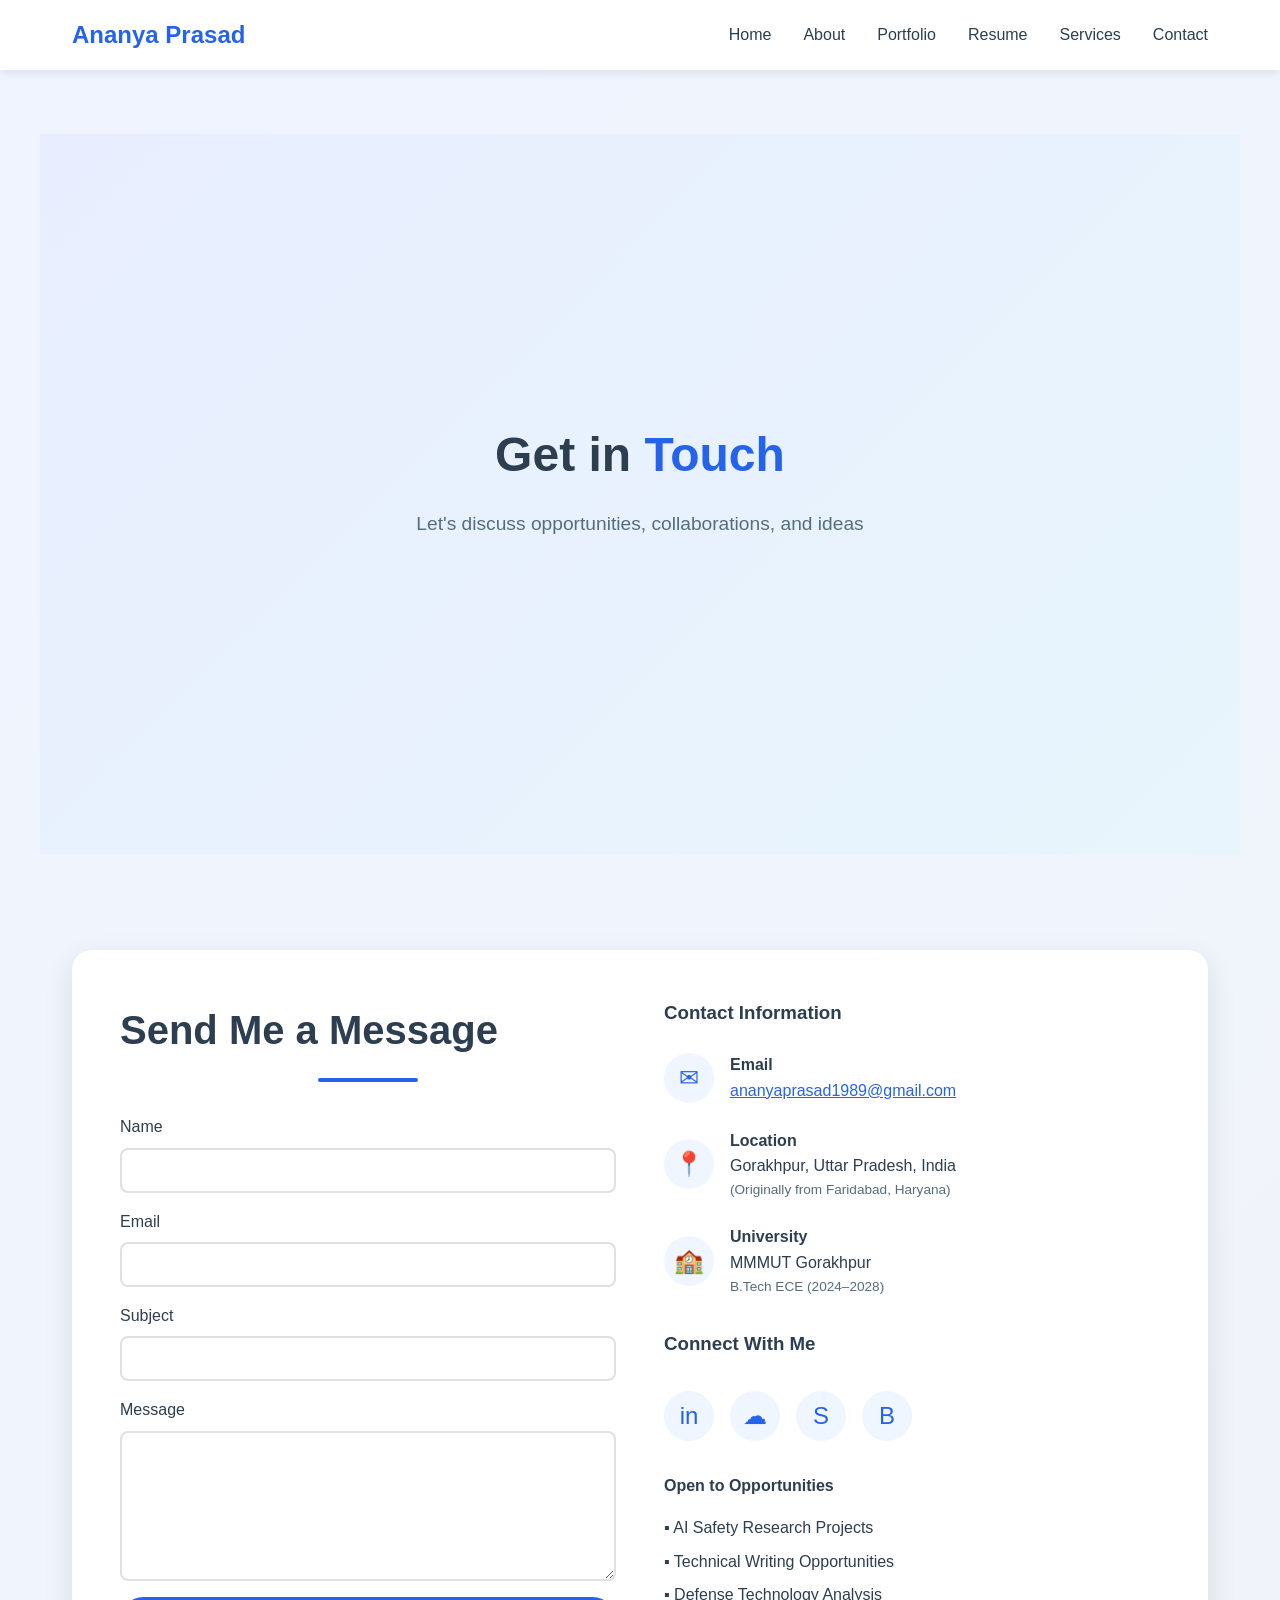
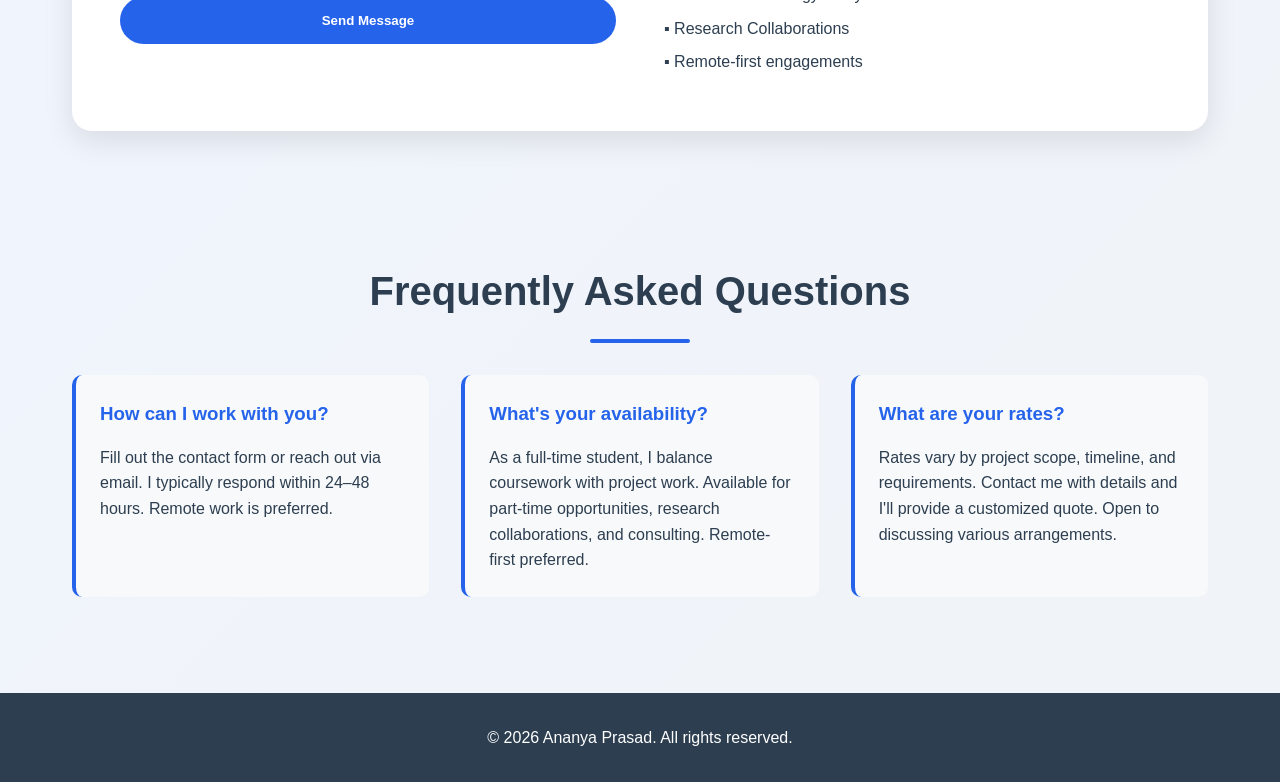
<file: contact.html>
<!DOCTYPE html>
<html lang="en">
<head>
    <meta charset="UTF-8">
    <meta name="viewport" content="width=device-width, initial-scale=1.0">
    <title>Contact | Ananya Prasad</title>
    <link rel="stylesheet" href="styles.css">
</head>
<body>
    <!-- Navigation -->
    <nav>
        <div class="nav-container">
            <div class="logo">Ananya Prasad</div>
            <ul class="nav-links">
                <li><a href="index.html">Home</a></li>
                <li><a href="about.html">About</a></li>
                <li><a href="portfolio.html">Portfolio</a></li>
                <li><a href="resume.html">Resume</a></li>
                <li><a href="services.html">Services</a></li>
                <li><a href="contact.html">Contact</a></li>
            </ul>
        </div>
    </nav>

    <section class="hero">
        <div class="hero-content">
            <h1>Get in <span class="highlight">Touch</span></h1>
            <p>Let's discuss opportunities, collaborations, and ideas</p>
        </div>
    </section>

    <section>
        <div class="contact-container">
            <div>
                <h2 style="text-align:left;">Send Me a Message</h2>
                <h2::after style="margin-left:0;"></h2::after>
                <form class="contact-form" action="https://formspree.io/f/ananyaprasad1989@gmail.com" method="POST">
                    <div class="form-group">
                        <label for="name">Name</label>
                        <input type="text" id="name" name="name" required>
                    </div>
                    <div class="form-group">
                        <label for="email">Email</label>
                        <input type="email" id="email" name="email" required>
                    </div>
                    <div class="form-group">
                        <label for="subject">Subject</label>
                        <input type="text" id="subject" name="subject" required>
                    </div>
                    <div class="form-group">
                        <label for="message">Message</label>
                        <textarea id="message" name="message" required></textarea>
                    </div>
                    <button type="submit" class="submit-button">Send Message</button>
                </form>
            </div>

            <div class="contact-info">
                <h3>Contact Information</h3>

                <div class="contact-item">
                    <div class="contact-icon">&#9993;</div>
                    <div>
                        <h4>Email</h4>
                        <p><a href="mailto:ananyaprasad1989@gmail.com" style="color:#2563eb;">ananyaprasad1989@gmail.com</a></p>
                    </div>
                </div>

                <div class="contact-item">
                    <div class="contact-icon">&#128205;</div>
                    <div>
                        <h4>Location</h4>
                        <p>Gorakhpur, Uttar Pradesh, India</p>
                        <p style="font-size:0.85rem;color:#546e7a;">(Originally from Faridabad, Haryana)</p>
                    </div>
                </div>

                <div class="contact-item">
                    <div class="contact-icon">&#127979;</div>
                    <div>
                        <h4>University</h4>
                        <p>MMMUT Gorakhpur</p>
                        <p style="font-size:0.85rem;color:#546e7a;">B.Tech ECE (2024&ndash;2028)</p>
                    </div>
                </div>

                <h3 style="margin-top:2rem;">Connect With Me</h3>
                <div class="social-links">
                    <a href="https://www.linkedin.com/in/ananyaprasad1989/" class="social-link" target="_blank" title="LinkedIn">in</a>
                    <a href="https://github.com/ananya-perchance" class="social-link" target="_blank" title="GitHub">&#9729;</a>
                    <a href="https://themachinesofwar.substack.com/" class="social-link" target="_blank" title="Substack">S</a>
                    <a href="https://ananyaprasad1989.blogspot.com/" class="social-link" target="_blank" title="Blog">B</a>
                </div>

                <div style="margin-top:2rem;">
                    <h4 style="color:#2c3e50;margin-bottom:1rem;">Open to Opportunities</h4>
                    <ul style="list-style:none;">
                        <li style="margin-bottom:0.5rem;">&#9642; AI Safety Research Projects</li>
                        <li style="margin-bottom:0.5rem;">&#9642; Technical Writing Opportunities</li>
                        <li style="margin-bottom:0.5rem;">&#9642; Defense Technology Analysis</li>
                        <li style="margin-bottom:0.5rem;">&#9642; Research Collaborations</li>
                        <li style="margin-bottom:0.5rem;">&#9642; Remote-first engagements</li>
                    </ul>
                </div>
            </div>
        </div>
    </section>

    <!-- FAQ -->
    <section>
        <h2>Frequently Asked Questions</h2>
        <div class="resume-preview">
            <div class="resume-section">
                <h3>How can I work with you?</h3>
                <p>Fill out the contact form or reach out via email. I typically respond within 24&ndash;48 hours. Remote work is preferred.</p>
            </div>
            <div class="resume-section">
                <h3>What's your availability?</h3>
                <p>As a full-time student, I balance coursework with project work. Available for part-time opportunities, research collaborations, and consulting. Remote-first preferred.</p>
            </div>
            <div class="resume-section">
                <h3>What are your rates?</h3>
                <p>Rates vary by project scope, timeline, and requirements. Contact me with details and I'll provide a customized quote. Open to discussing various arrangements.</p>
            </div>
        </div>
    </section>

    <footer>
        <p>&copy; 2026 Ananya Prasad. All rights reserved.</p>
    </footer>
</body>
</html>
</file>
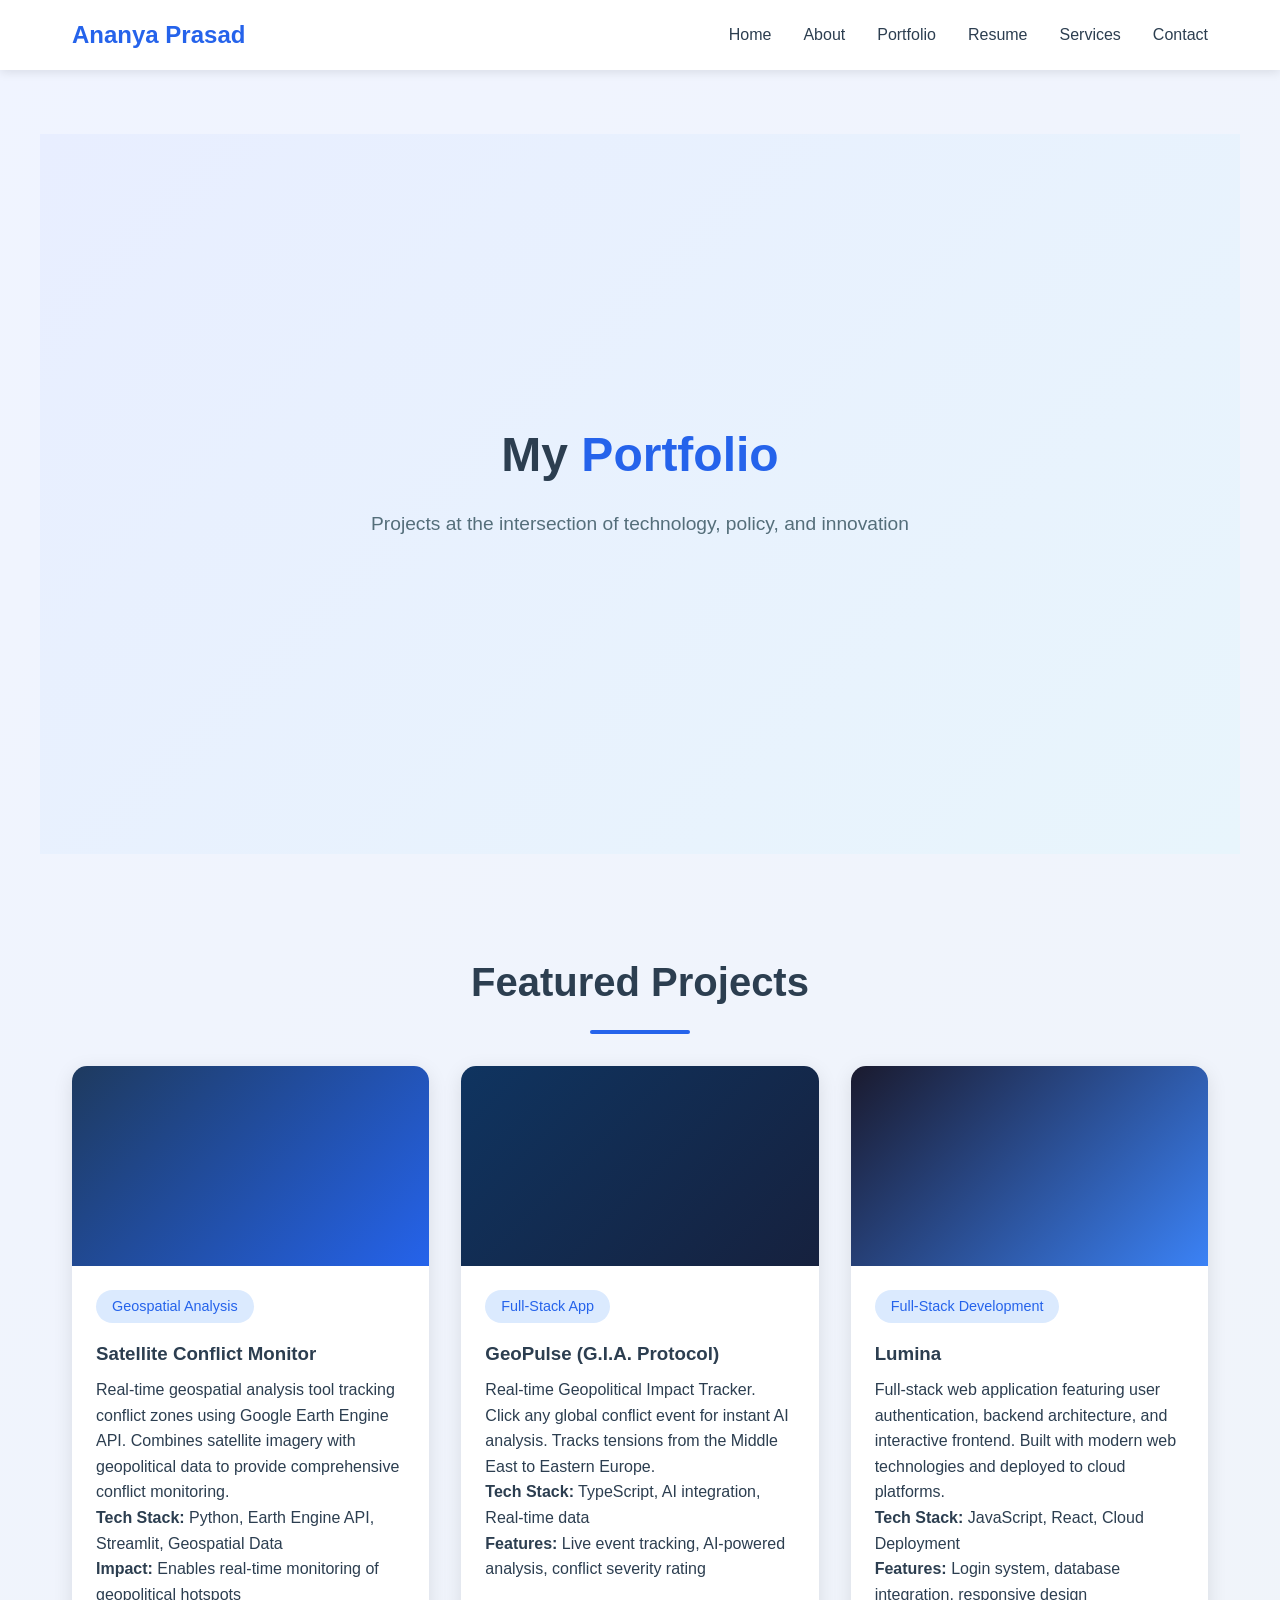
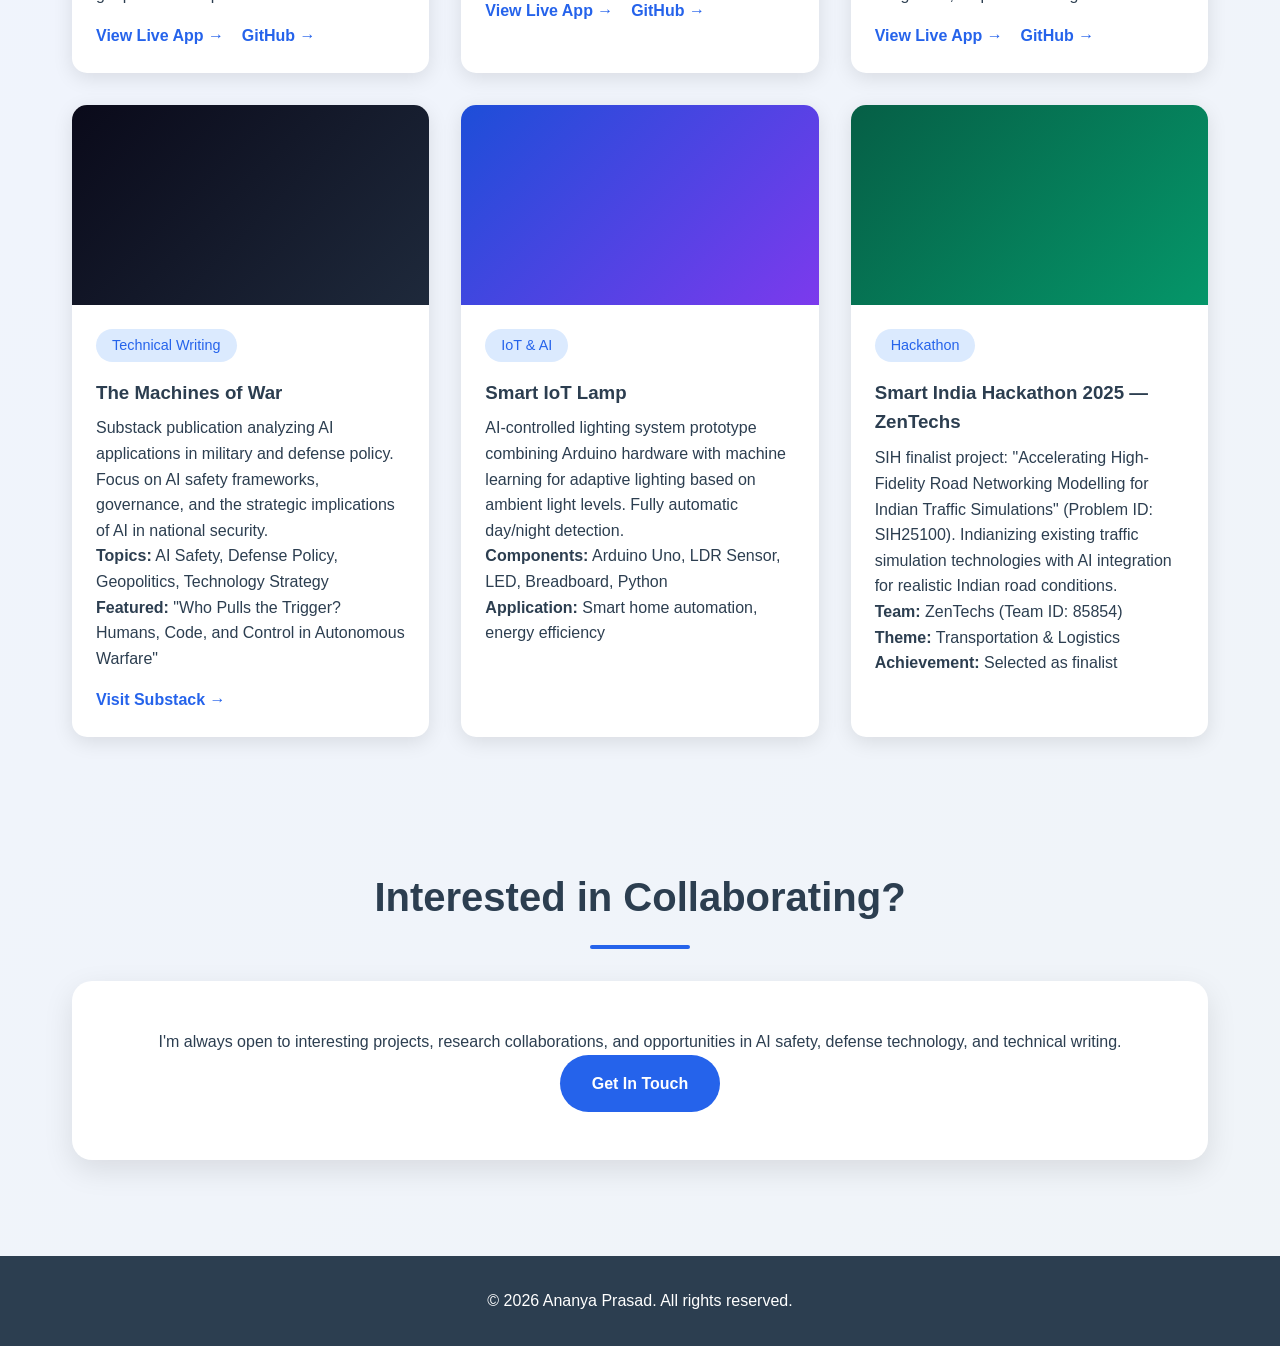
<file: portfolio.html>
<!DOCTYPE html>
<html lang="en">
<head>
    <meta charset="UTF-8">
    <meta name="viewport" content="width=device-width, initial-scale=1.0">
    <title>Portfolio | Ananya Prasad</title>
    <link rel="stylesheet" href="styles.css">
</head>
<body>
    <!-- Navigation -->
    <nav>
        <div class="nav-container">
            <div class="logo">Ananya Prasad</div>
            <ul class="nav-links">
                <li><a href="index.html">Home</a></li>
                <li><a href="about.html">About</a></li>
                <li><a href="portfolio.html">Portfolio</a></li>
                <li><a href="resume.html">Resume</a></li>
                <li><a href="services.html">Services</a></li>
                <li><a href="contact.html">Contact</a></li>
            </ul>
        </div>
    </nav>

    <section class="hero">
        <div class="hero-content">
            <h1>My <span class="highlight">Portfolio</span></h1>
            <p>Projects at the intersection of technology, policy, and innovation</p>
        </div>
    </section>

    <section>
        <h2>Featured Projects</h2>
        <div class="portfolio-grid">

            <!-- Satellite Conflict Monitor -->
            <div class="project-card">
                <div class="project-image" style="background: linear-gradient(135deg, #1e3a5f 0%, #2563eb 100%);"></div>
                <div class="project-content">
                    <span class="project-category">Geospatial Analysis</span>
                    <h3>Satellite Conflict Monitor</h3>
                    <p>Real-time geospatial analysis tool tracking conflict zones using Google Earth Engine API. Combines satellite imagery with geopolitical data to provide comprehensive conflict monitoring.</p>
                    <p><strong>Tech Stack:</strong> Python, Earth Engine API, Streamlit, Geospatial Data</p>
                    <p><strong>Impact:</strong> Enables real-time monitoring of geopolitical hotspots</p>
                    <a href="https://satellite-conflict-monitor.streamlit.app/" class="project-link" target="_blank">View Live App &rarr;</a>
                    &nbsp;&nbsp;
                    <a href="https://github.com/ananya-perchance/satellite-conflict-monitor" class="project-link" target="_blank">GitHub &rarr;</a>
                </div>
            </div>

            <!-- GeoPulse -->
            <div class="project-card">
                <div class="project-image" style="background: linear-gradient(135deg, #0f3460 0%, #16213e 100%);"></div>
                <div class="project-content">
                    <span class="project-category">Full-Stack App</span>
                    <h3>GeoPulse (G.I.A. Protocol)</h3>
                    <p>Real-time Geopolitical Impact Tracker. Click any global conflict event for instant AI analysis. Tracks tensions from the Middle East to Eastern Europe.</p>
                    <p><strong>Tech Stack:</strong> TypeScript, AI integration, Real-time data</p>
                    <p><strong>Features:</strong> Live event tracking, AI-powered analysis, conflict severity rating</p>
                    <a href="https://ananya-perchance.github.io/G.I.A.-Protocol/" class="project-link" target="_blank">View Live App &rarr;</a>
                    &nbsp;&nbsp;
                    <a href="https://github.com/ananya-perchance/G.I.A.-Protocol" class="project-link" target="_blank">GitHub &rarr;</a>
                </div>
            </div>

            <!-- Lumina -->
            <div class="project-card">
                <div class="project-image" style="background: linear-gradient(135deg, #1a1a2e 0%, #3b82f6 100%);"></div>
                <div class="project-content">
                    <span class="project-category">Full-Stack Development</span>
                    <h3>Lumina</h3>
                    <p>Full-stack web application featuring user authentication, backend architecture, and interactive frontend. Built with modern web technologies and deployed to cloud platforms.</p>
                    <p><strong>Tech Stack:</strong> JavaScript, React, Cloud Deployment</p>
                    <p><strong>Features:</strong> Login system, database integration, responsive design</p>
                    <a href="https://ananya-perchance.github.io/Lumina/" class="project-link" target="_blank">View Live App &rarr;</a>
                    &nbsp;&nbsp;
                    <a href="https://github.com/ananya-perchance/Lumina" class="project-link" target="_blank">GitHub &rarr;</a>
                </div>
            </div>

            <!-- The Machines of War -->
            <div class="project-card">
                <div class="project-image" style="background: linear-gradient(135deg, #0a0a1a 0%, #1e293b 100%);"></div>
                <div class="project-content">
                    <span class="project-category">Technical Writing</span>
                    <h3>The Machines of War</h3>
                    <p>Substack publication analyzing AI applications in military and defense policy. Focus on AI safety frameworks, governance, and the strategic implications of AI in national security.</p>
                    <p><strong>Topics:</strong> AI Safety, Defense Policy, Geopolitics, Technology Strategy</p>
                    <p><strong>Featured:</strong> "Who Pulls the Trigger? Humans, Code, and Control in Autonomous Warfare"</p>
                    <a href="https://themachinesofwar.substack.com/" class="project-link" target="_blank">Visit Substack &rarr;</a>
                </div>
            </div>

            <!-- Smart IoT Lamp -->
            <div class="project-card">
                <div class="project-image" style="background: linear-gradient(135deg, #1d4ed8 0%, #7c3aed 100%);"></div>
                <div class="project-content">
                    <span class="project-category">IoT &amp; AI</span>
                    <h3>Smart IoT Lamp</h3>
                    <p>AI-controlled lighting system prototype combining Arduino hardware with machine learning for adaptive lighting based on ambient light levels. Fully automatic day/night detection.</p>
                    <p><strong>Components:</strong> Arduino Uno, LDR Sensor, LED, Breadboard, Python</p>
                    <p><strong>Application:</strong> Smart home automation, energy efficiency</p>
                </div>
            </div>

            <!-- SIH 2025 -->
            <div class="project-card">
                <div class="project-image" style="background: linear-gradient(135deg, #065f46 0%, #059669 100%);"></div>
                <div class="project-content">
                    <span class="project-category">Hackathon</span>
                    <h3>Smart India Hackathon 2025 &mdash; ZenTechs</h3>
                    <p>SIH finalist project: "Accelerating High-Fidelity Road Networking Modelling for Indian Traffic Simulations" (Problem ID: SIH25100). Indianizing existing traffic simulation technologies with AI integration for realistic Indian road conditions.</p>
                    <p><strong>Team:</strong> ZenTechs (Team ID: 85854)</p>
                    <p><strong>Theme:</strong> Transportation &amp; Logistics</p>
                    <p><strong>Achievement:</strong> Selected as finalist</p>
                </div>
            </div>

        </div>
    </section>

    <section>
        <h2>Interested in Collaborating?</h2>
        <div class="resume-download">
            <p>I'm always open to interesting projects, research collaborations, and opportunities in AI safety, defense technology, and technical writing.</p>
            <a href="contact.html" class="cta-button">Get In Touch</a>
        </div>
    </section>

    <footer>
        <p>&copy; 2026 Ananya Prasad. All rights reserved.</p>
    </footer>
</body>
</html>
</file>
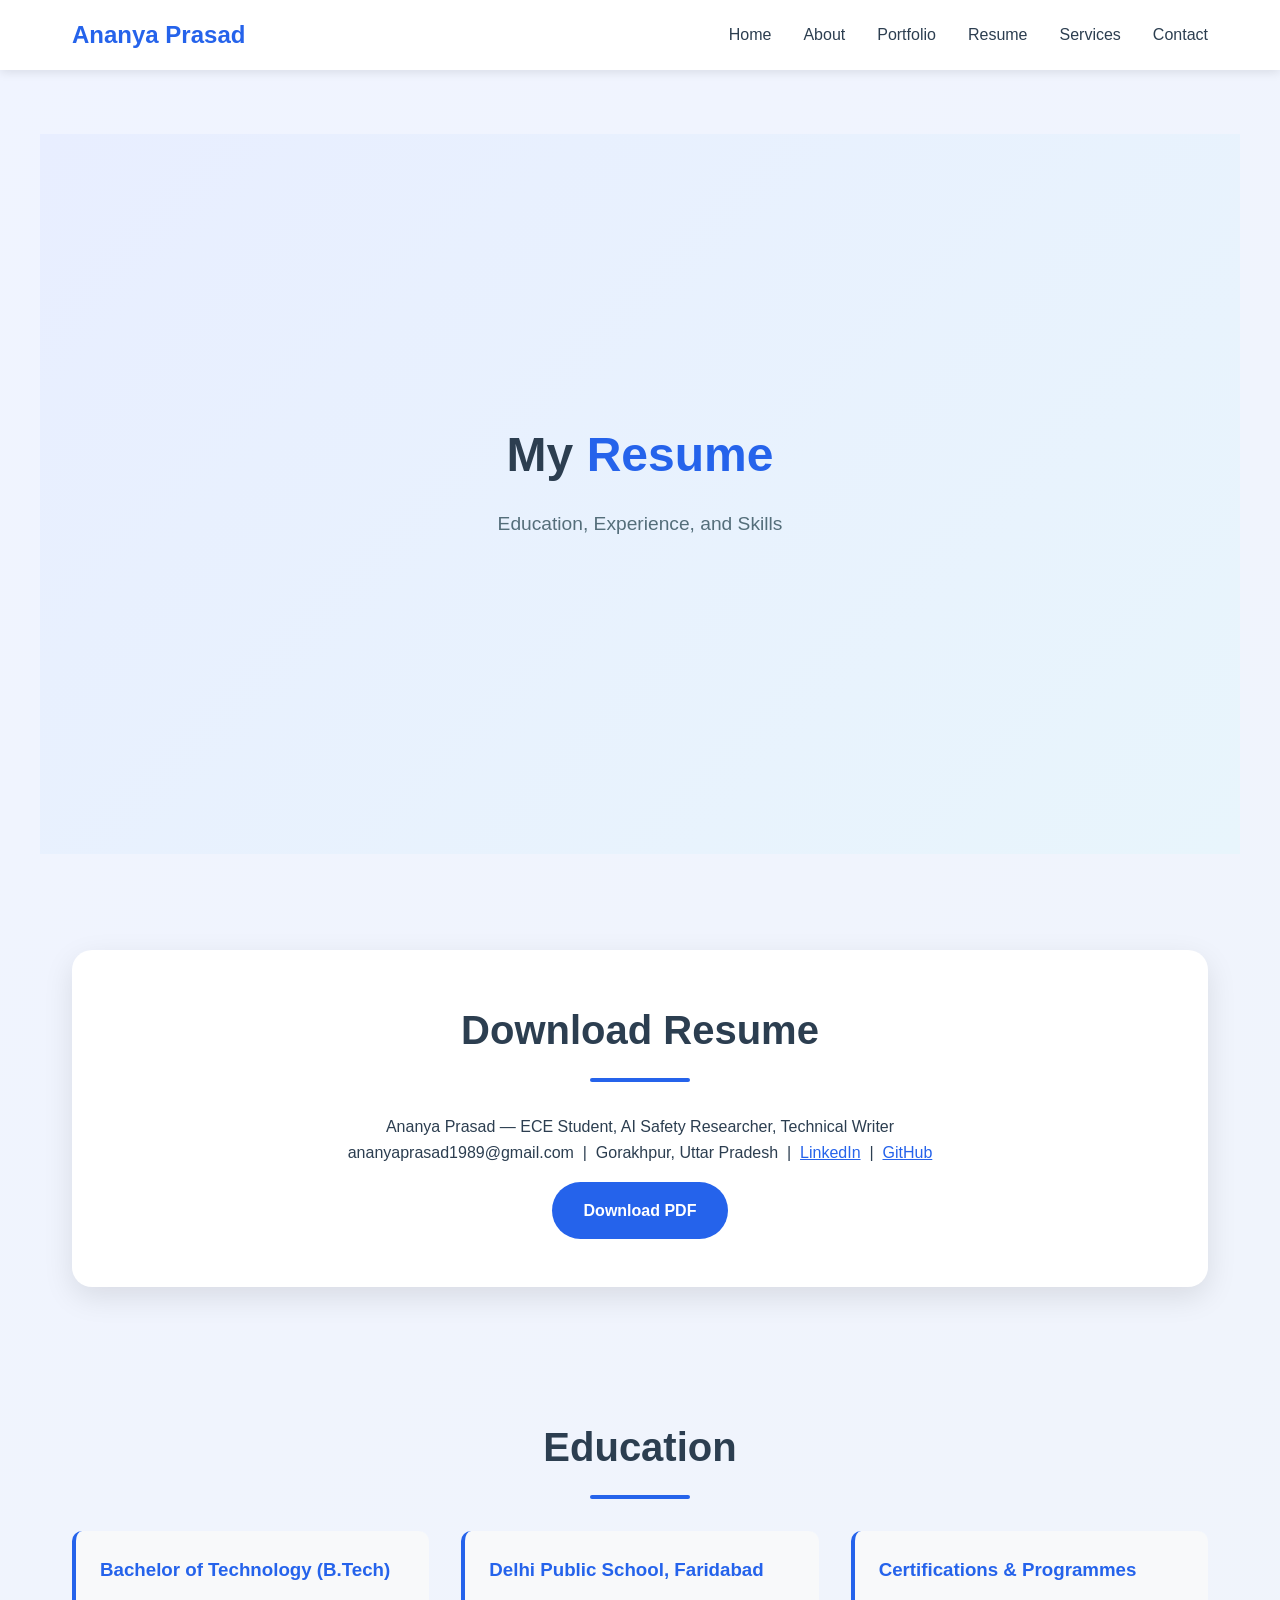
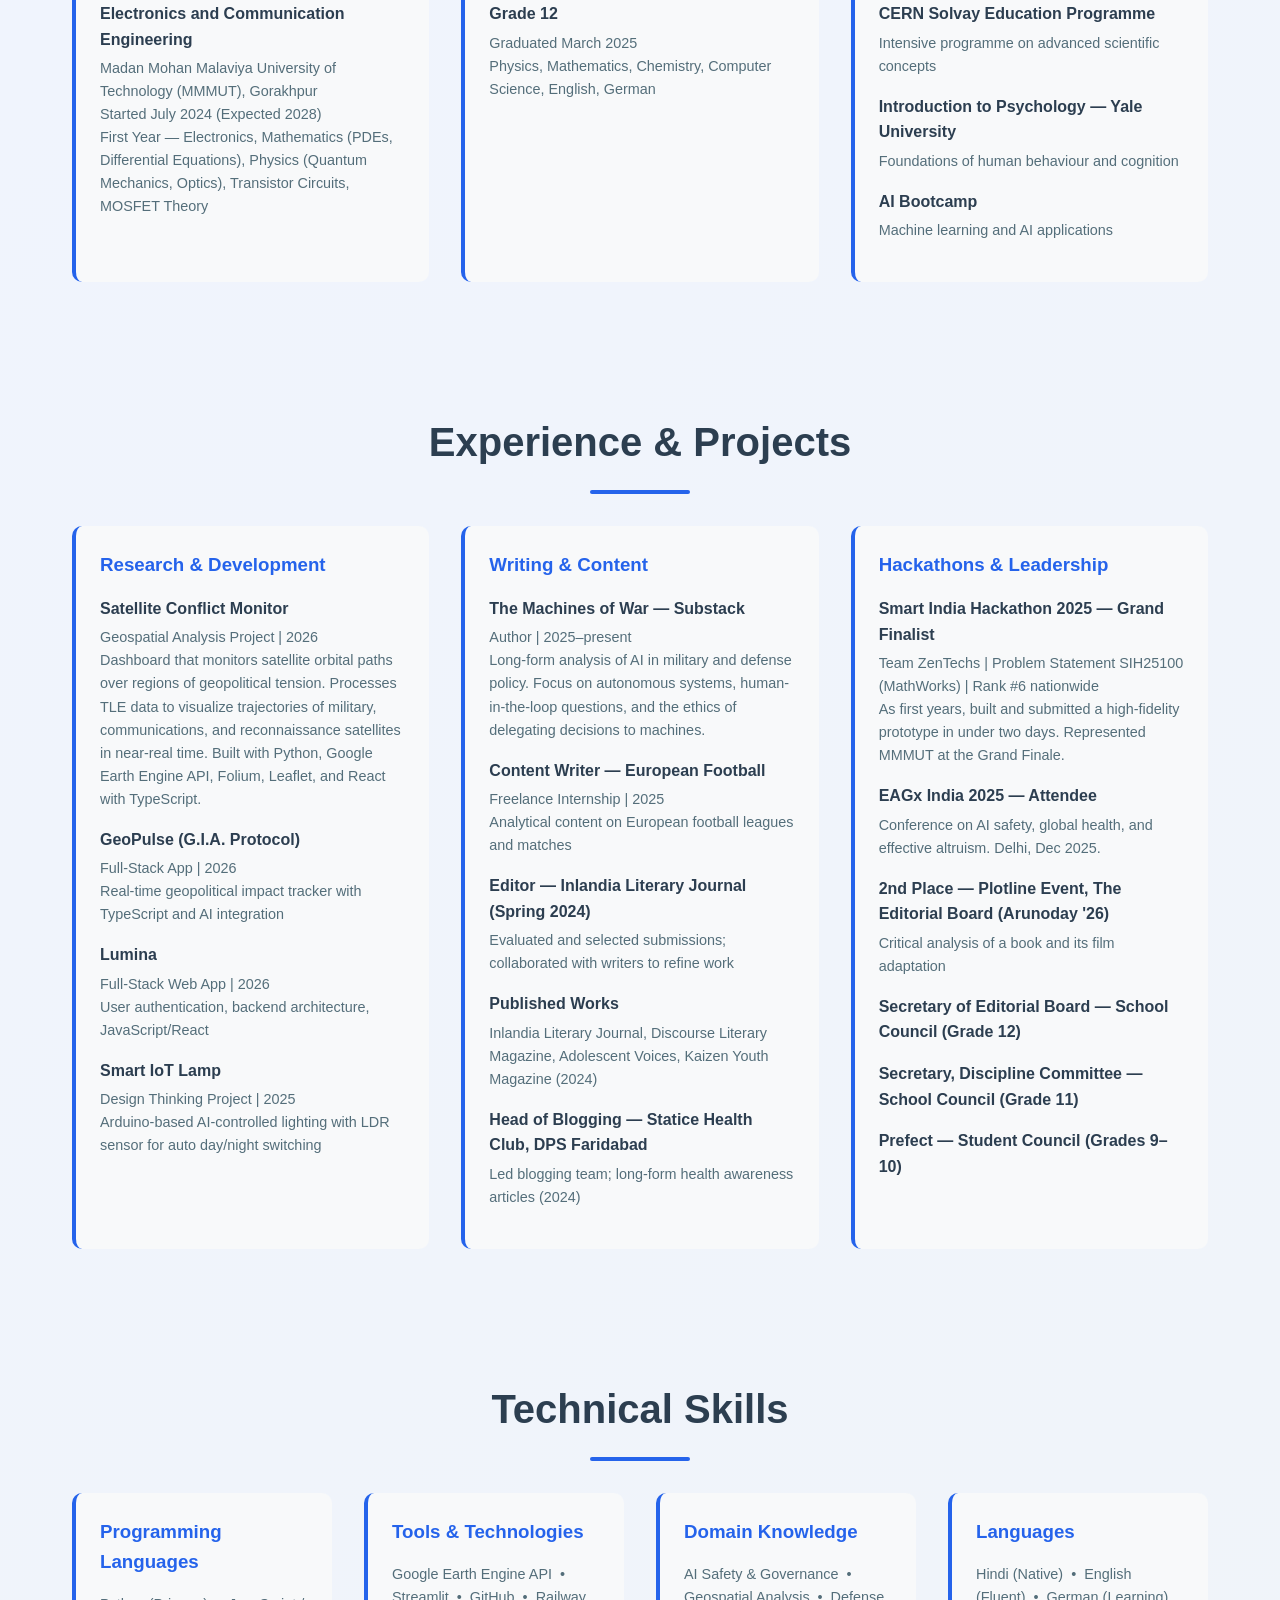
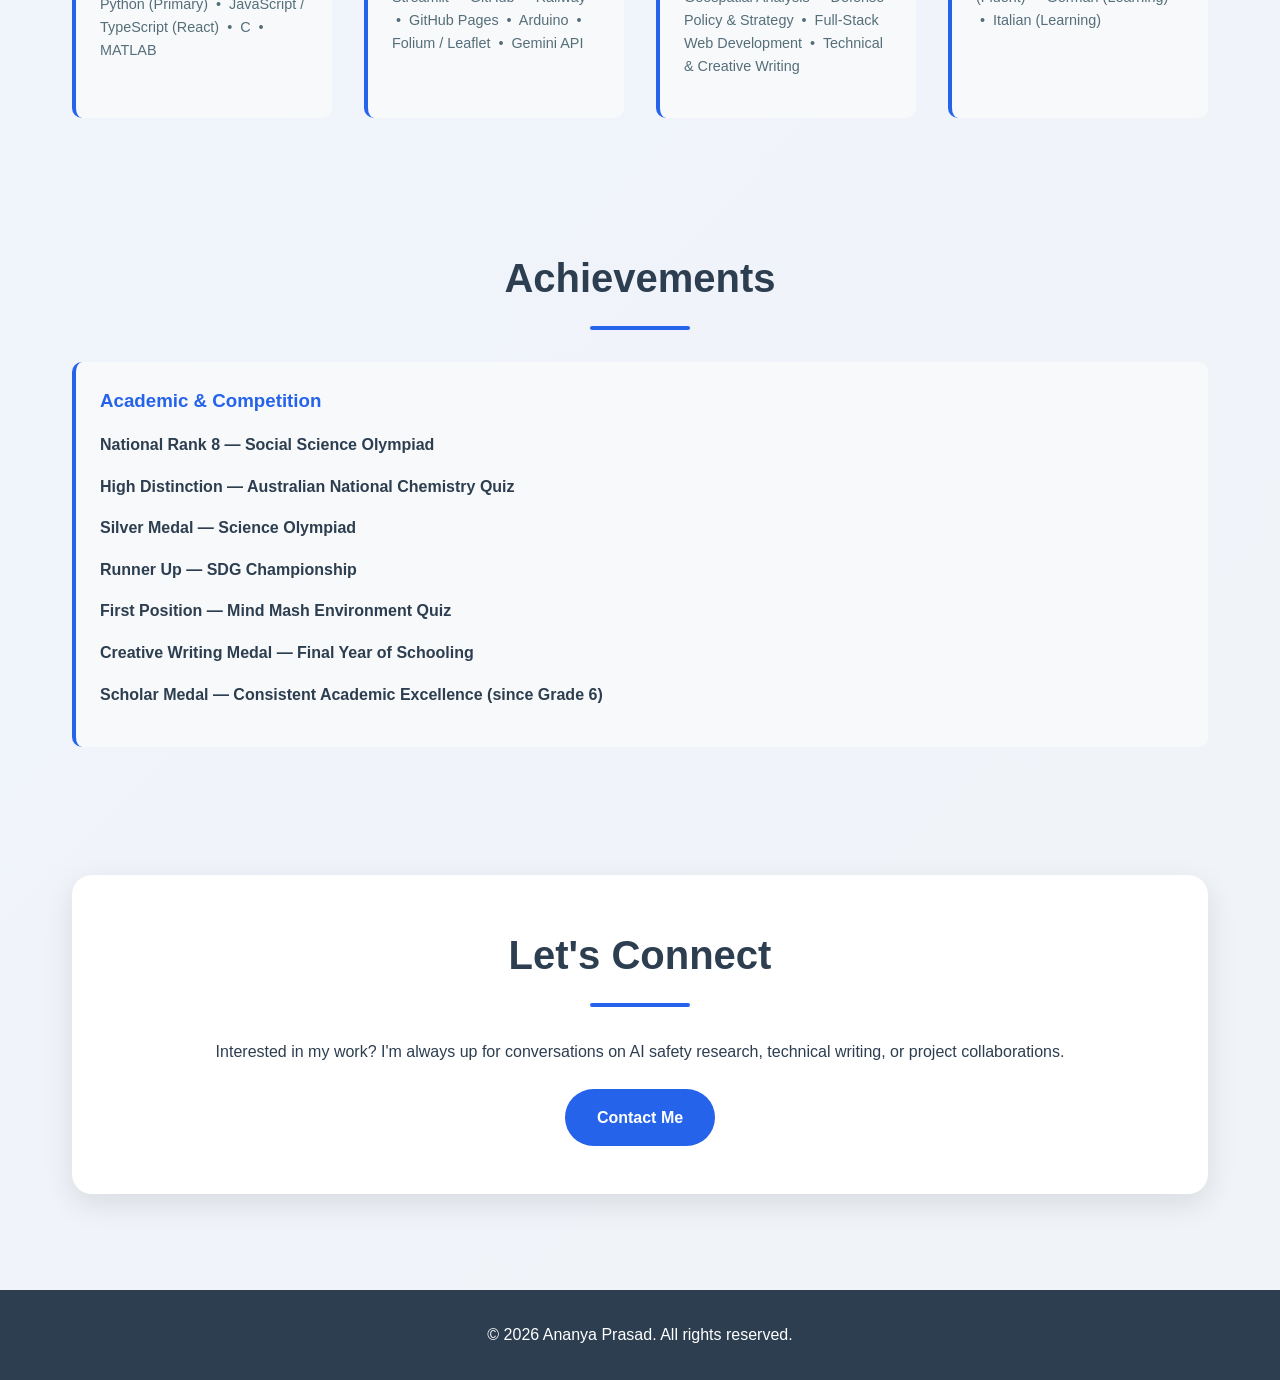
<file: resume.html>
<!DOCTYPE html>
<html lang="en">
<head>
    <meta charset="UTF-8">
    <meta name="viewport" content="width=device-width, initial-scale=1.0">
    <title>Resume | Ananya Prasad</title>
    <link rel="stylesheet" href="styles.css">
</head>
<body>
    <!-- Navigation -->
    <nav>
        <div class="nav-container">
            <div class="logo">Ananya Prasad</div>
            <ul class="nav-links">
                <li><a href="index.html">Home</a></li>
                <li><a href="about.html">About</a></li>
                <li><a href="portfolio.html">Portfolio</a></li>
                <li><a href="resume.html">Resume</a></li>
                <li><a href="services.html">Services</a></li>
                <li><a href="contact.html">Contact</a></li>
            </ul>
        </div>
    </nav>

    <section class="hero">
        <div class="hero-content">
            <h1>My <span class="highlight">Resume</span></h1>
            <p>Education, Experience, and Skills</p>
        </div>
    </section>

    <!-- Download -->
    <section>
        <div class="resume-download">
            <h2>Download Resume</h2>
            <p>Ananya Prasad &mdash; ECE Student, AI Safety Researcher, Technical Writer</p>
            <p>ananyaprasad1989@gmail.com &nbsp;|&nbsp; Gorakhpur, Uttar Pradesh &nbsp;|&nbsp; <a href="https://www.linkedin.com/in/ananyaprasad1989/" target="_blank" style="color:#2563eb;">LinkedIn</a> &nbsp;|&nbsp; <a href="https://github.com/ananya-perchance" target="_blank" style="color:#2563eb;">GitHub</a></p>
            <a href="https://docs.google.com/document/d/187bNi1IGE4gxWOqkrQBQiq6UBAkTxI3DtssWMpJci6c/export?format=pdf" class="download-button" target="_blank">Download PDF</a>
        </div>
    </section>

    <!-- Education -->
    <section>
        <h2>Education</h2>
        <div class="resume-preview">
            <div class="resume-section">
                <h3>Bachelor of Technology (B.Tech)</h3>
                <div class="resume-item">
                    <h4>Electronics and Communication Engineering</h4>
                    <p>Madan Mohan Malaviya University of Technology (MMMUT), Gorakhpur</p>
                    <p>Started July 2024 (Expected 2028)</p>
                    <p>First Year &mdash; Electronics, Mathematics (PDEs, Differential Equations), Physics (Quantum Mechanics, Optics), Transistor Circuits, MOSFET Theory</p>
                </div>
            </div>
            <div class="resume-section">
                <h3>Delhi Public School, Faridabad</h3>
                <div class="resume-item">
                    <h4>Grade 12</h4>
                    <p>Graduated March 2025</p>
                    <p>Physics, Mathematics, Chemistry, Computer Science, English, German</p>
                </div>
            </div>
            <div class="resume-section">
                <h3>Certifications &amp; Programmes</h3>
                <div class="resume-item">
                    <h4>CERN Solvay Education Programme</h4>
                    <p>Intensive programme on advanced scientific concepts</p>
                </div>
                <div class="resume-item">
                    <h4>Introduction to Psychology &mdash; Yale University</h4>
                    <p>Foundations of human behaviour and cognition</p>
                </div>
                <div class="resume-item">
                    <h4>AI Bootcamp</h4>
                    <p>Machine learning and AI applications</p>
                </div>
            </div>
        </div>
    </section>

    <!-- Experience & Projects -->
    <section>
        <h2>Experience &amp; Projects</h2>
        <div class="resume-preview">
            <div class="resume-section">
                <h3>Research &amp; Development</h3>
                <div class="resume-item">
                    <h4>Satellite Conflict Monitor</h4>
                    <p>Geospatial Analysis Project | 2026</p>
                    <p>Dashboard that monitors satellite orbital paths over regions of geopolitical tension. Processes TLE data to visualize trajectories of military, communications, and reconnaissance satellites in near-real time. Built with Python, Google Earth Engine API, Folium, Leaflet, and React with TypeScript.</p>
                </div>
                <div class="resume-item">
                    <h4>GeoPulse (G.I.A. Protocol)</h4>
                    <p>Full-Stack App | 2026</p>
                    <p>Real-time geopolitical impact tracker with TypeScript and AI integration</p>
                </div>
                <div class="resume-item">
                    <h4>Lumina</h4>
                    <p>Full-Stack Web App | 2026</p>
                    <p>User authentication, backend architecture, JavaScript/React</p>
                </div>
                <div class="resume-item">
                    <h4>Smart IoT Lamp</h4>
                    <p>Design Thinking Project | 2025</p>
                    <p>Arduino-based AI-controlled lighting with LDR sensor for auto day/night switching</p>
                </div>
            </div>
            <div class="resume-section">
                <h3>Writing &amp; Content</h3>
                <div class="resume-item">
                    <h4>The Machines of War &mdash; Substack</h4>
                    <p>Author | 2025&ndash;present</p>
                    <p>Long-form analysis of AI in military and defense policy. Focus on autonomous systems, human-in-the-loop questions, and the ethics of delegating decisions to machines.</p>
                </div>
                <div class="resume-item">
                    <h4>Content Writer &mdash; European Football</h4>
                    <p>Freelance Internship | 2025</p>
                    <p>Analytical content on European football leagues and matches</p>
                </div>
                <div class="resume-item">
                    <h4>Editor &mdash; Inlandia Literary Journal (Spring 2024)</h4>
                    <p>Evaluated and selected submissions; collaborated with writers to refine work</p>
                </div>
                <div class="resume-item">
                    <h4>Published Works</h4>
                    <p>Inlandia Literary Journal, Discourse Literary Magazine, Adolescent Voices, Kaizen Youth Magazine (2024)</p>
                </div>
                <div class="resume-item">
                    <h4>Head of Blogging &mdash; Statice Health Club, DPS Faridabad</h4>
                    <p>Led blogging team; long-form health awareness articles (2024)</p>
                </div>
            </div>
            <div class="resume-section">
                <h3>Hackathons &amp; Leadership</h3>
                <div class="resume-item">
                    <h4>Smart India Hackathon 2025 &mdash; Grand Finalist</h4>
                    <p>Team ZenTechs | Problem Statement SIH25100 (MathWorks) | Rank #6 nationwide</p>
                    <p>As first years, built and submitted a high-fidelity prototype in under two days. Represented MMMUT at the Grand Finale.</p>
                </div>
                <div class="resume-item">
                    <h4>EAGx India 2025 &mdash; Attendee</h4>
                    <p>Conference on AI safety, global health, and effective altruism. Delhi, Dec 2025.</p>
                </div>
                <div class="resume-item">
                    <h4>2nd Place &mdash; Plotline Event, The Editorial Board (Arunoday '26)</h4>
                    <p>Critical analysis of a book and its film adaptation</p>
                </div>
                <div class="resume-item">
                    <h4>Secretary of Editorial Board &mdash; School Council (Grade 12)</h4>
                </div>
                <div class="resume-item">
                    <h4>Secretary, Discipline Committee &mdash; School Council (Grade 11)</h4>
                </div>
                <div class="resume-item">
                    <h4>Prefect &mdash; Student Council (Grades 9&ndash;10)</h4>
                </div>
            </div>
        </div>
    </section>

    <!-- Technical Skills -->
    <section>
        <h2>Technical Skills</h2>
        <div class="resume-preview">
            <div class="resume-section">
                <h3>Programming Languages</h3>
                <div class="resume-item">
                    <p>Python (Primary) &nbsp;&bull;&nbsp; JavaScript / TypeScript (React) &nbsp;&bull;&nbsp; C &nbsp;&bull;&nbsp; MATLAB</p>
                </div>
            </div>
            <div class="resume-section">
                <h3>Tools &amp; Technologies</h3>
                <div class="resume-item">
                    <p>Google Earth Engine API &nbsp;&bull;&nbsp; Streamlit &nbsp;&bull;&nbsp; GitHub &nbsp;&bull;&nbsp; Railway &nbsp;&bull;&nbsp; GitHub Pages &nbsp;&bull;&nbsp; Arduino &nbsp;&bull;&nbsp; Folium / Leaflet &nbsp;&bull;&nbsp; Gemini API</p>
                </div>
            </div>
            <div class="resume-section">
                <h3>Domain Knowledge</h3>
                <div class="resume-item">
                    <p>AI Safety &amp; Governance &nbsp;&bull;&nbsp; Geospatial Analysis &nbsp;&bull;&nbsp; Defense Policy &amp; Strategy &nbsp;&bull;&nbsp; Full-Stack Web Development &nbsp;&bull;&nbsp; Technical &amp; Creative Writing</p>
                </div>
            </div>
            <div class="resume-section">
                <h3>Languages</h3>
                <div class="resume-item">
                    <p>Hindi (Native) &nbsp;&bull;&nbsp; English (Fluent) &nbsp;&bull;&nbsp; German (Learning) &nbsp;&bull;&nbsp; Italian (Learning)</p>
                </div>
            </div>
        </div>
    </section>

    <!-- Achievements -->
    <section>
        <h2>Achievements</h2>
        <div class="resume-preview">
            <div class="resume-section">
                <h3>Academic &amp; Competition</h3>
                <div class="resume-item"><h4>National Rank 8 &mdash; Social Science Olympiad</h4></div>
                <div class="resume-item"><h4>High Distinction &mdash; Australian National Chemistry Quiz</h4></div>
                <div class="resume-item"><h4>Silver Medal &mdash; Science Olympiad</h4></div>
                <div class="resume-item"><h4>Runner Up &mdash; SDG Championship</h4></div>
                <div class="resume-item"><h4>First Position &mdash; Mind Mash Environment Quiz</h4></div>
                <div class="resume-item"><h4>Creative Writing Medal &mdash; Final Year of Schooling</h4></div>
                <div class="resume-item"><h4>Scholar Medal &mdash; Consistent Academic Excellence (since Grade 6)</h4></div>
            </div>
        </div>
    </section>

    <section>
        <div class="resume-download">
            <h2>Let's Connect</h2>
            <p>Interested in my work? I'm always up for conversations on AI safety research, technical writing, or project collaborations.</p>
            <a href="contact.html" class="cta-button" style="margin-top:1.5rem;display:inline-block;">Contact Me</a>
        </div>
    </section>

    <footer>
        <p>&copy; 2026 Ananya Prasad. All rights reserved.</p>
    </footer>
</body>
</html>
</file>
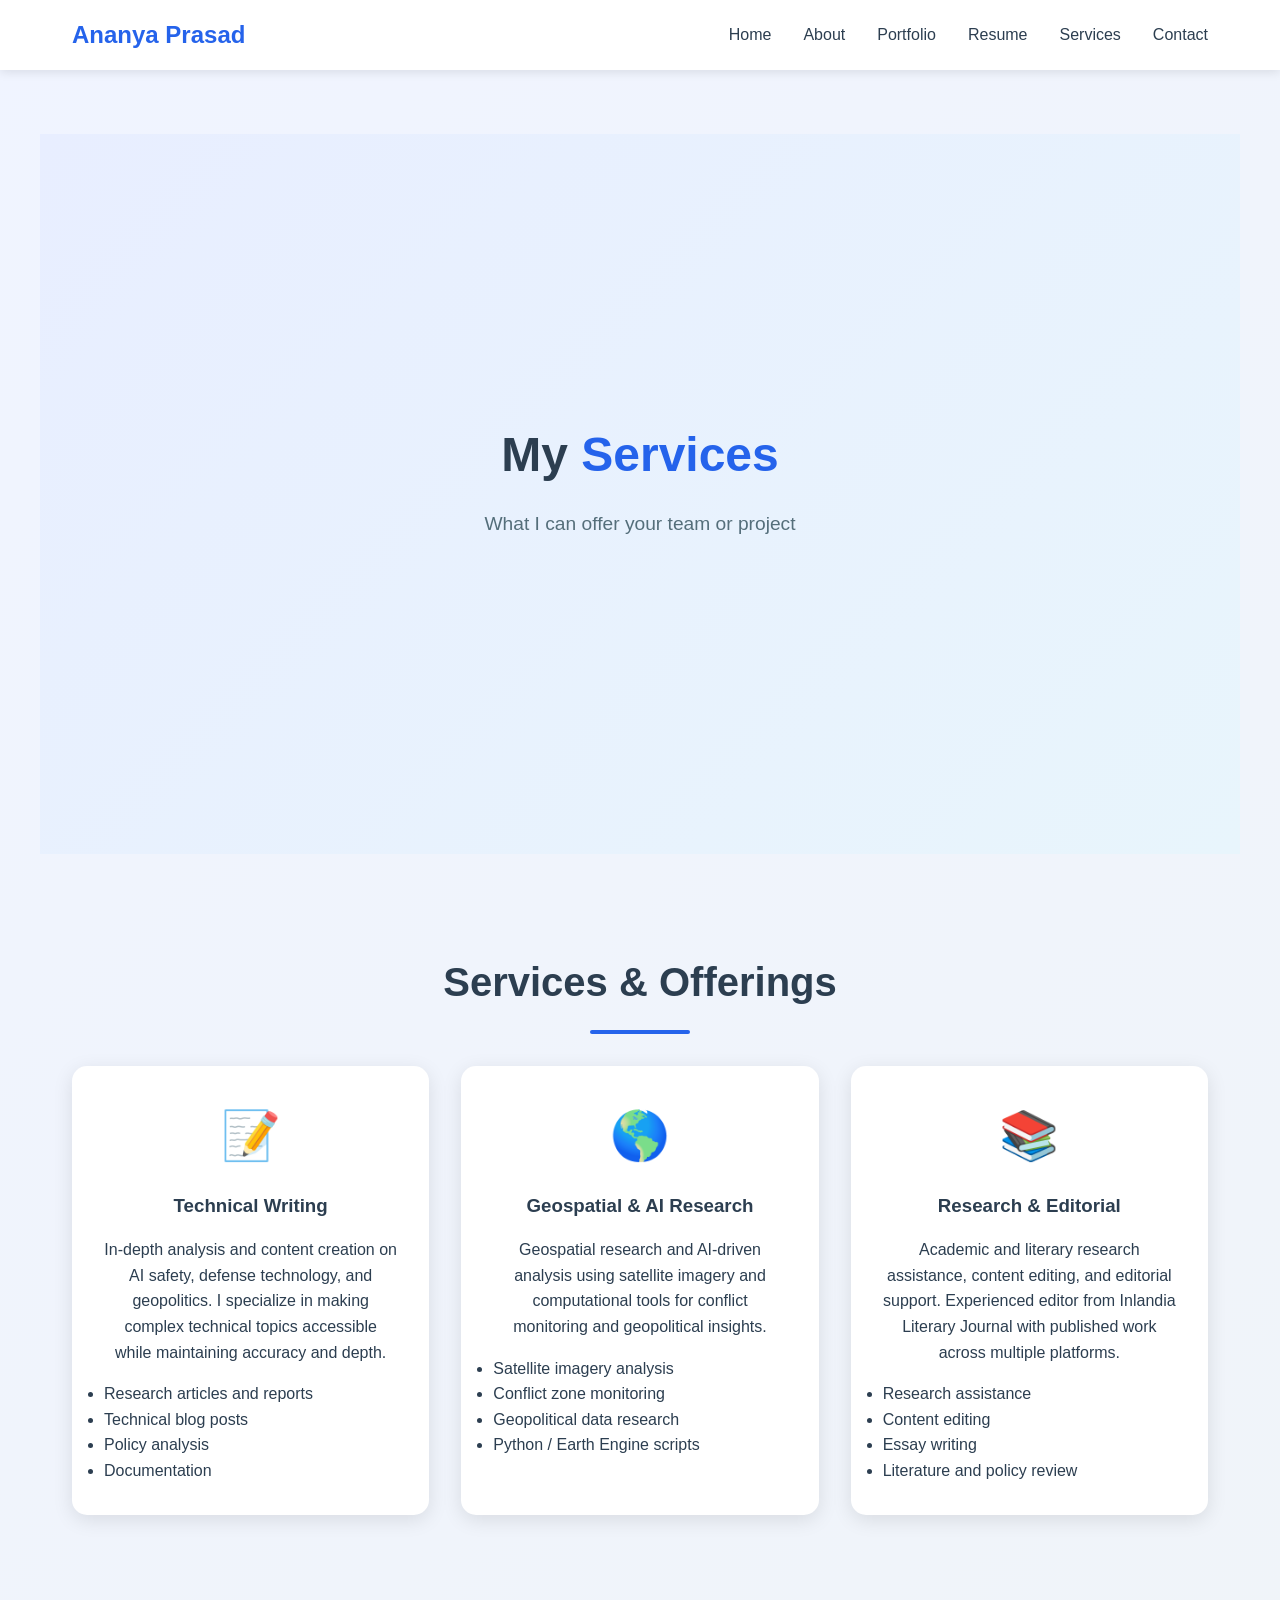
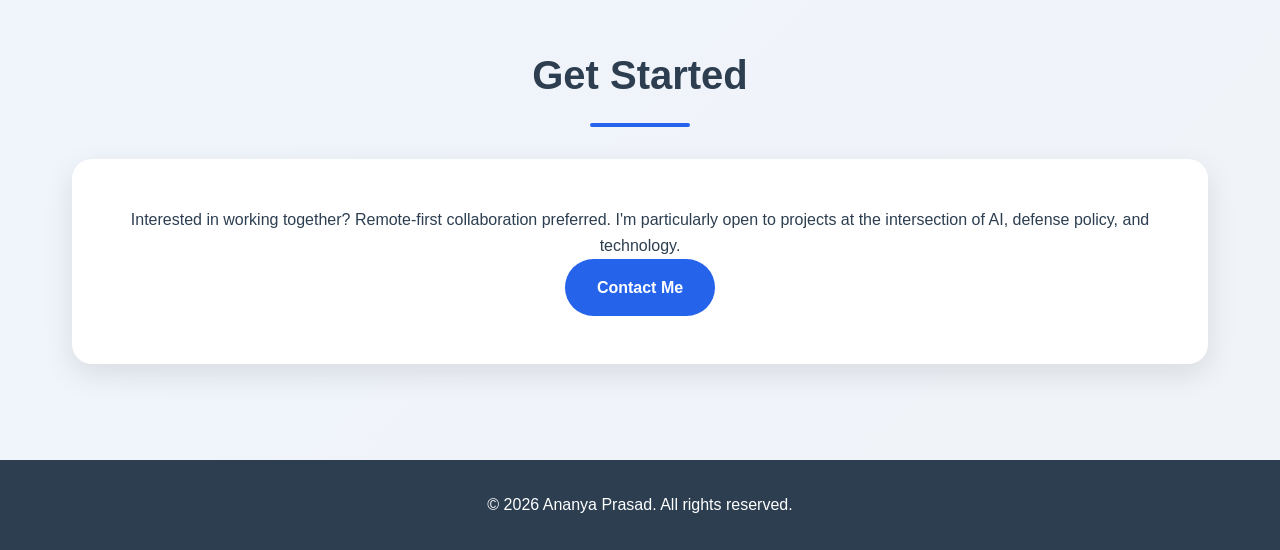
<file: services.html>
<!DOCTYPE html>
<html lang="en">
<head>
    <meta charset="UTF-8">
    <meta name="viewport" content="width=device-width, initial-scale=1.0">
    <title>Services | Ananya Prasad</title>
    <link rel="stylesheet" href="styles.css">
</head>
<body>
    <!-- Navigation -->
    <nav>
        <div class="nav-container">
            <div class="logo">Ananya Prasad</div>
            <ul class="nav-links">
                <li><a href="index.html">Home</a></li>
                <li><a href="about.html">About</a></li>
                <li><a href="portfolio.html">Portfolio</a></li>
                <li><a href="resume.html">Resume</a></li>
                <li><a href="services.html">Services</a></li>
                <li><a href="contact.html">Contact</a></li>
            </ul>
        </div>
    </nav>

    <section class="hero">
        <div class="hero-content">
            <h1>My <span class="highlight">Services</span></h1>
            <p>What I can offer your team or project</p>
        </div>
    </section>

    <section>
        <h2>Services &amp; Offerings</h2>
        <div class="services-grid">

            <div class="service-card">
                <div class="service-icon">&#128221;</div>
                <h3>Technical Writing</h3>
                <p>In-depth analysis and content creation on AI safety, defense technology, and geopolitics. I specialize in making complex technical topics accessible while maintaining accuracy and depth.</p>
                <ul style="text-align: left; margin-top: 1rem;">
                    <li>Research articles and reports</li>
                    <li>Technical blog posts</li>
                    <li>Policy analysis</li>
                    <li>Documentation</li>
                </ul>
            </div>

            <div class="service-card">
                <div class="service-icon">&#127758;</div>
                <h3>Geospatial &amp; AI Research</h3>
                <p>Geospatial research and AI-driven analysis using satellite imagery and computational tools for conflict monitoring and geopolitical insights.</p>
                <ul style="text-align: left; margin-top: 1rem;">
                    <li>Satellite imagery analysis</li>
                    <li>Conflict zone monitoring</li>
                    <li>Geopolitical data research</li>
                    <li>Python / Earth Engine scripts</li>
                </ul>
            </div>

            <div class="service-card">
                <div class="service-icon">&#128218;</div>
                <h3>Research &amp; Editorial</h3>
                <p>Academic and literary research assistance, content editing, and editorial support. Experienced editor from Inlandia Literary Journal with published work across multiple platforms.</p>
                <ul style="text-align: left; margin-top: 1rem;">
                    <li>Research assistance</li>
                    <li>Content editing</li>
                    <li>Essay writing</li>
                    <li>Literature and policy review</li>
                </ul>
            </div>

        </div>
    </section>

    <section>
        <h2>Get Started</h2>
        <div class="resume-download">
            <p>Interested in working together? Remote-first collaboration preferred. I'm particularly open to projects at the intersection of AI, defense policy, and technology.</p>
            <a href="contact.html" class="cta-button">Contact Me</a>
        </div>
    </section>

    <footer>
        <p>&copy; 2026 Ananya Prasad. All rights reserved.</p>
    </footer>
</body>
</html>
</file>
<file: styles.css>
/* Portfolio Website Styles - Blue theme */

* {
    margin: 0;
    padding: 0;
    box-sizing: border-box;
}

body {
    font-family: 'Segoe UI', Tahoma, Geneva, Verdana, sans-serif;
    line-height: 1.6;
    color: #2c3e50;
    background: linear-gradient(135deg, #f0f4ff 0%, #f0f4f8 100%);
}

/* Navigation */
nav {
    background: rgba(255, 255, 255, 0.95);
    box-shadow: 0 2px 10px rgba(0, 0, 0, 0.1);
    position: sticky;
    top: 0;
    z-index: 1000;
}

.nav-container {
    max-width: 1200px;
    margin: 0 auto;
    padding: 1rem 2rem;
    display: flex;
    justify-content: space-between;
    align-items: center;
}

.logo {
    font-size: 1.5rem;
    font-weight: bold;
    color: #2563eb;
}

.nav-links {
    display: flex;
    list-style: none;
    gap: 2rem;
}

.nav-links a {
    text-decoration: none;
    color: #2c3e50;
    font-weight: 500;
    transition: color 0.3s;
}

.nav-links a:hover {
    color: #2563eb;
}

/* Hero Section */
.hero {
    min-height: 80vh;
    display: flex;
    align-items: center;
    justify-content: center;
    text-align: center;
    padding: 2rem;
    background: linear-gradient(135deg, #e8eeff 0%, #e8f5fc 100%);
}

.hero-content h1 {
    font-size: 3rem;
    color: #2c3e50;
    margin-bottom: 1rem;
}

.hero-content .highlight {
    color: #2563eb;
}

.hero-content p {
    font-size: 1.2rem;
    color: #546e7a;
    margin-bottom: 2rem;
}

.profile-pic {
    width: 200px;
    height: 200px;
    border-radius: 50%;
    margin: 2rem auto;
    border: 5px solid #2563eb;
    object-fit: cover;
    box-shadow: 0 10px 30px rgba(0, 0, 0, 0.2);
}

.cta-button {
    display: inline-block;
    padding: 1rem 2rem;
    background: #2563eb;
    color: white;
    text-decoration: none;
    border-radius: 50px;
    font-weight: bold;
    transition: transform 0.3s, box-shadow 0.3s;
}

.cta-button:hover {
    transform: translateY(-3px);
    box-shadow: 0 10px 20px rgba(37, 99, 235, 0.3);
}

/* Sections */
section {
    max-width: 1200px;
    margin: 4rem auto;
    padding: 2rem;
}

h2 {
    font-size: 2.5rem;
    color: #2c3e50;
    margin-bottom: 2rem;
    text-align: center;
}

h2::after {
    content: '';
    display: block;
    width: 100px;
    height: 4px;
    background: #2563eb;
    margin: 1rem auto;
    border-radius: 2px;
}

/* About Section */
.about-content {
    display: grid;
    grid-template-columns: 1fr 2fr;
    gap: 3rem;
    align-items: center;
    background: white;
    padding: 3rem;
    border-radius: 20px;
    box-shadow: 0 10px 30px rgba(0, 0, 0, 0.1);
}

.about-text h3 {
    color: #2563eb;
    margin-bottom: 1rem;
}

.about-text p {
    margin-bottom: 1rem;
    line-height: 1.8;
}

/* Portfolio Grid */
.portfolio-grid {
    display: grid;
    grid-template-columns: repeat(auto-fit, minmax(300px, 1fr));
    gap: 2rem;
}

.project-card {
    background: white;
    border-radius: 15px;
    overflow: hidden;
    box-shadow: 0 5px 20px rgba(0, 0, 0, 0.1);
    transition: transform 0.3s;
}

.project-card:hover {
    transform: translateY(-10px);
}

.project-image {
    width: 100%;
    height: 200px;
    object-fit: cover;
    background: linear-gradient(135deg, #dbeafe 0%, #bfdbfe 100%);
}

.project-content {
    padding: 1.5rem;
}

.project-content h3 {
    color: #2c3e50;
    margin-bottom: 0.5rem;
}

.project-category {
    display: inline-block;
    padding: 0.3rem 1rem;
    background: #dbeafe;
    color: #2563eb;
    border-radius: 20px;
    font-size: 0.9rem;
    margin-bottom: 1rem;
}

.project-link {
    display: inline-block;
    margin-top: 1rem;
    color: #2563eb;
    text-decoration: none;
    font-weight: bold;
}

.project-link:hover {
    text-decoration: underline;
}

/* Resume Section */
.resume-download {
    text-align: center;
    padding: 3rem;
    background: white;
    border-radius: 20px;
    box-shadow: 0 10px 30px rgba(0, 0, 0, 0.1);
}

.download-button {
    display: inline-block;
    padding: 1rem 2rem;
    background: #2563eb;
    color: white;
    text-decoration: none;
    border-radius: 50px;
    font-weight: bold;
    margin-top: 1rem;
    transition: background 0.3s;
}

.download-button:hover {
    background: #1d4ed8;
}

.resume-preview {
    display: grid;
    grid-template-columns: repeat(auto-fit, minmax(250px, 1fr));
    gap: 2rem;
    margin-top: 2rem;
}

.resume-section {
    background: #f8f9fa;
    padding: 1.5rem;
    border-radius: 10px;
    border-left: 4px solid #2563eb;
}

.resume-section h3 {
    color: #2563eb;
    margin-bottom: 1rem;
}

.resume-item {
    margin-bottom: 1rem;
}

.resume-item h4 {
    color: #2c3e50;
    margin-bottom: 0.3rem;
}

.resume-item p {
    color: #546e7a;
    font-size: 0.9rem;
}

/* Services Section */
.services-grid {
    display: grid;
    grid-template-columns: repeat(auto-fit, minmax(280px, 1fr));
    gap: 2rem;
}

.service-card {
    background: white;
    padding: 2rem;
    border-radius: 15px;
    text-align: center;
    box-shadow: 0 5px 20px rgba(0, 0, 0, 0.1);
    transition: transform 0.3s;
}

.service-card:hover {
    transform: translateY(-10px);
}

.service-icon {
    font-size: 3rem;
    margin-bottom: 1rem;
}

.service-card h3 {
    color: #2c3e50;
    margin-bottom: 1rem;
}

.testimonial {
    background: #eff6ff;
    padding: 1.5rem;
    border-radius: 10px;
    margin-top: 1rem;
    border-left: 4px solid #2563eb;
}

.testimonial p {
    font-style: italic;
    margin-bottom: 0.5rem;
}

.testimonial-author {
    font-weight: bold;
    color: #2563eb;
}

/* Contact Section */
.contact-container {
    display: grid;
    grid-template-columns: 1fr 1fr;
    gap: 3rem;
    background: white;
    padding: 3rem;
    border-radius: 20px;
    box-shadow: 0 10px 30px rgba(0, 0, 0, 0.1);
}

.contact-form {
    display: flex;
    flex-direction: column;
    gap: 1rem;
}

.form-group {
    display: flex;
    flex-direction: column;
}

.form-group label {
    margin-bottom: 0.5rem;
    color: #2c3e50;
    font-weight: 500;
}

.form-group input,
.form-group textarea {
    padding: 0.8rem;
    border: 2px solid #e0e0e0;
    border-radius: 8px;
    font-family: inherit;
    transition: border-color 0.3s;
}

.form-group input:focus,
.form-group textarea:focus {
    outline: none;
    border-color: #2563eb;
}

.form-group textarea {
    resize: vertical;
    min-height: 150px;
}

.submit-button {
    padding: 1rem 2rem;
    background: #2563eb;
    color: white;
    border: none;
    border-radius: 50px;
    font-weight: bold;
    cursor: pointer;
    transition: background 0.3s;
}

.submit-button:hover {
    background: #1d4ed8;
}

.contact-info h3 {
    color: #2c3e50;
    margin-bottom: 1.5rem;
}

.contact-item {
    display: flex;
    align-items: center;
    gap: 1rem;
    margin-bottom: 1.5rem;
}

.contact-icon {
    width: 50px;
    height: 50px;
    background: #eff6ff;
    border-radius: 50%;
    display: flex;
    align-items: center;
    justify-content: center;
    color: #2563eb;
    font-size: 1.5rem;
}

.social-links {
    display: flex;
    gap: 1rem;
    margin-top: 2rem;
}

.social-link {
    width: 50px;
    height: 50px;
    background: #eff6ff;
    border-radius: 50%;
    display: flex;
    align-items: center;
    justify-content: center;
    color: #2563eb;
    text-decoration: none;
    font-size: 1.5rem;
    transition: background 0.3s, transform 0.3s;
}

.social-link:hover {
    background: #2563eb;
    color: white;
    transform: scale(1.1);
}

/* Footer */
footer {
    background: #2c3e50;
    color: white;
    text-align: center;
    padding: 2rem;
    margin-top: 4rem;
}

/* Responsive Design */
@media (max-width: 768px) {
    .nav-links {
        gap: 1rem;
    }
    .hero-content h1 {
        font-size: 2rem;
    }
    .about-content,
    .contact-container {
        grid-template-columns: 1fr;
    }
    .portfolio-grid,
    .services-grid {
        grid-template-columns: 1fr;
    }
}
</file>
